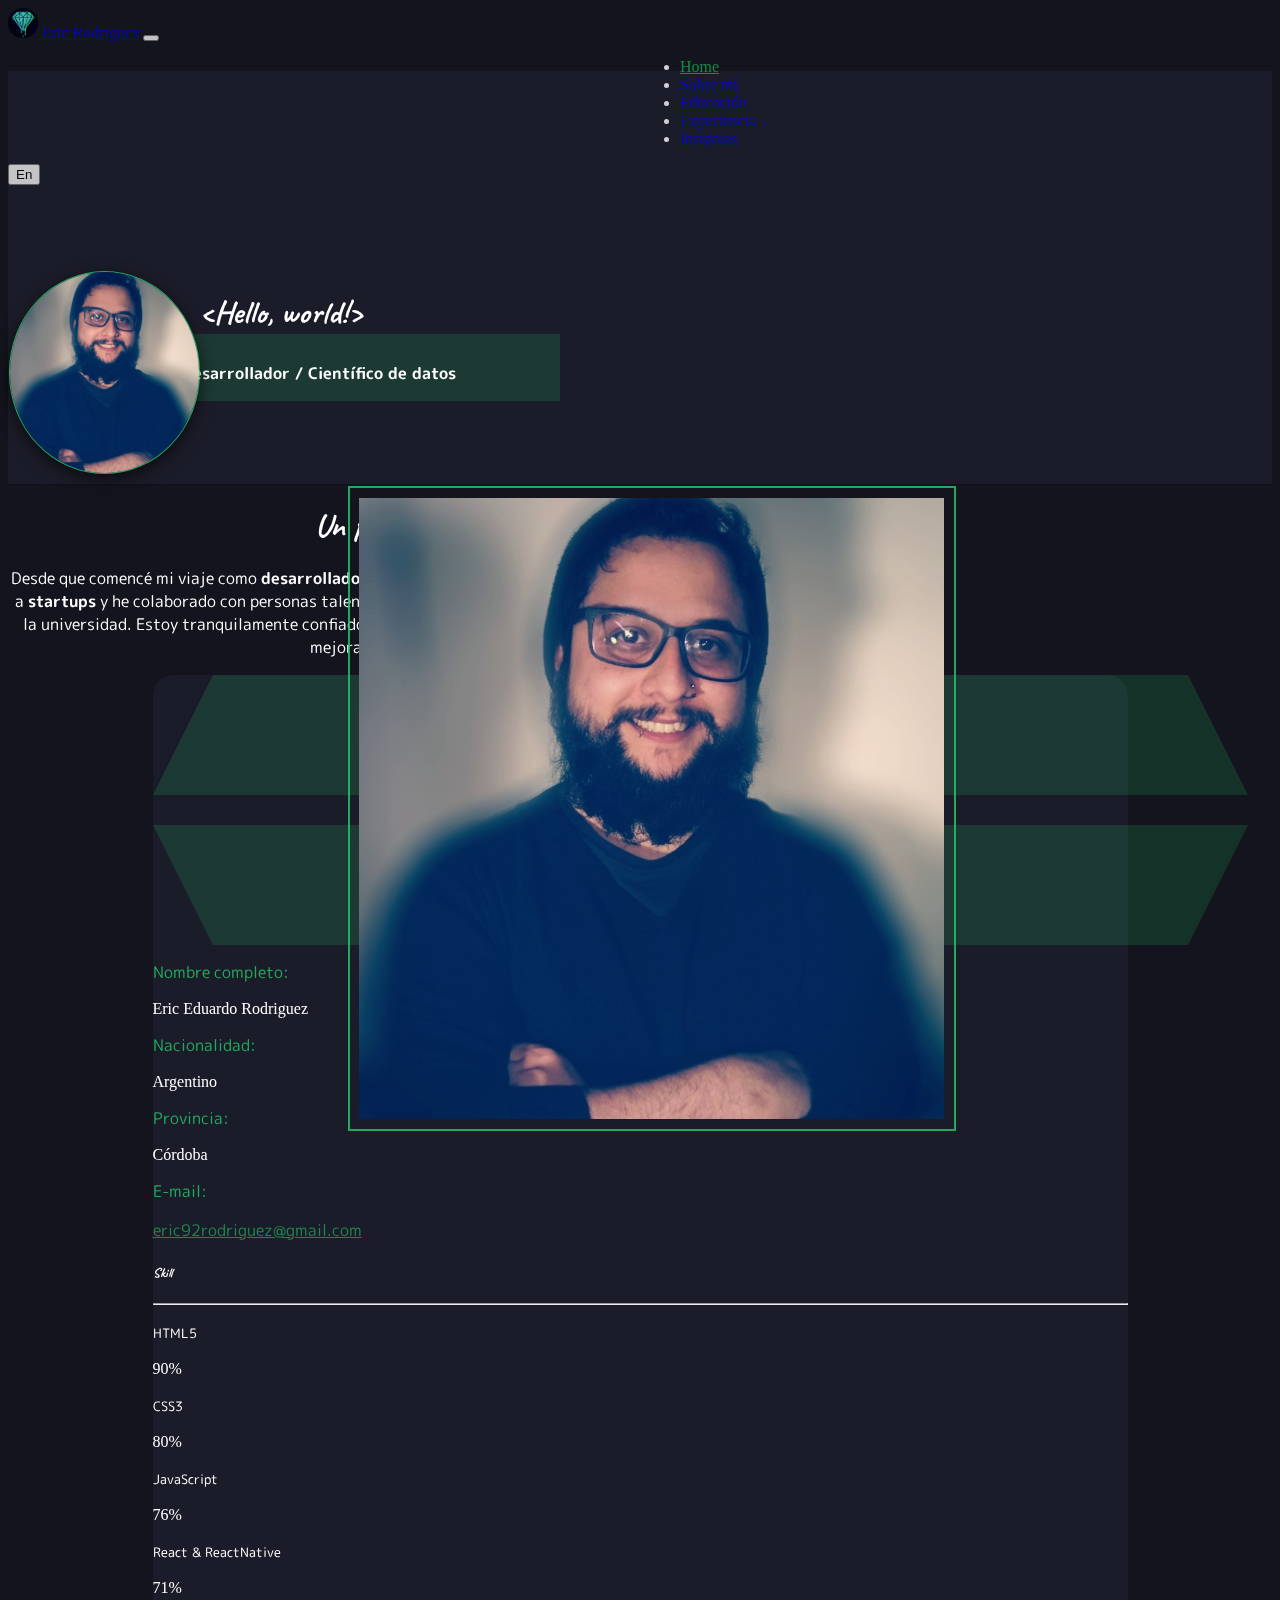
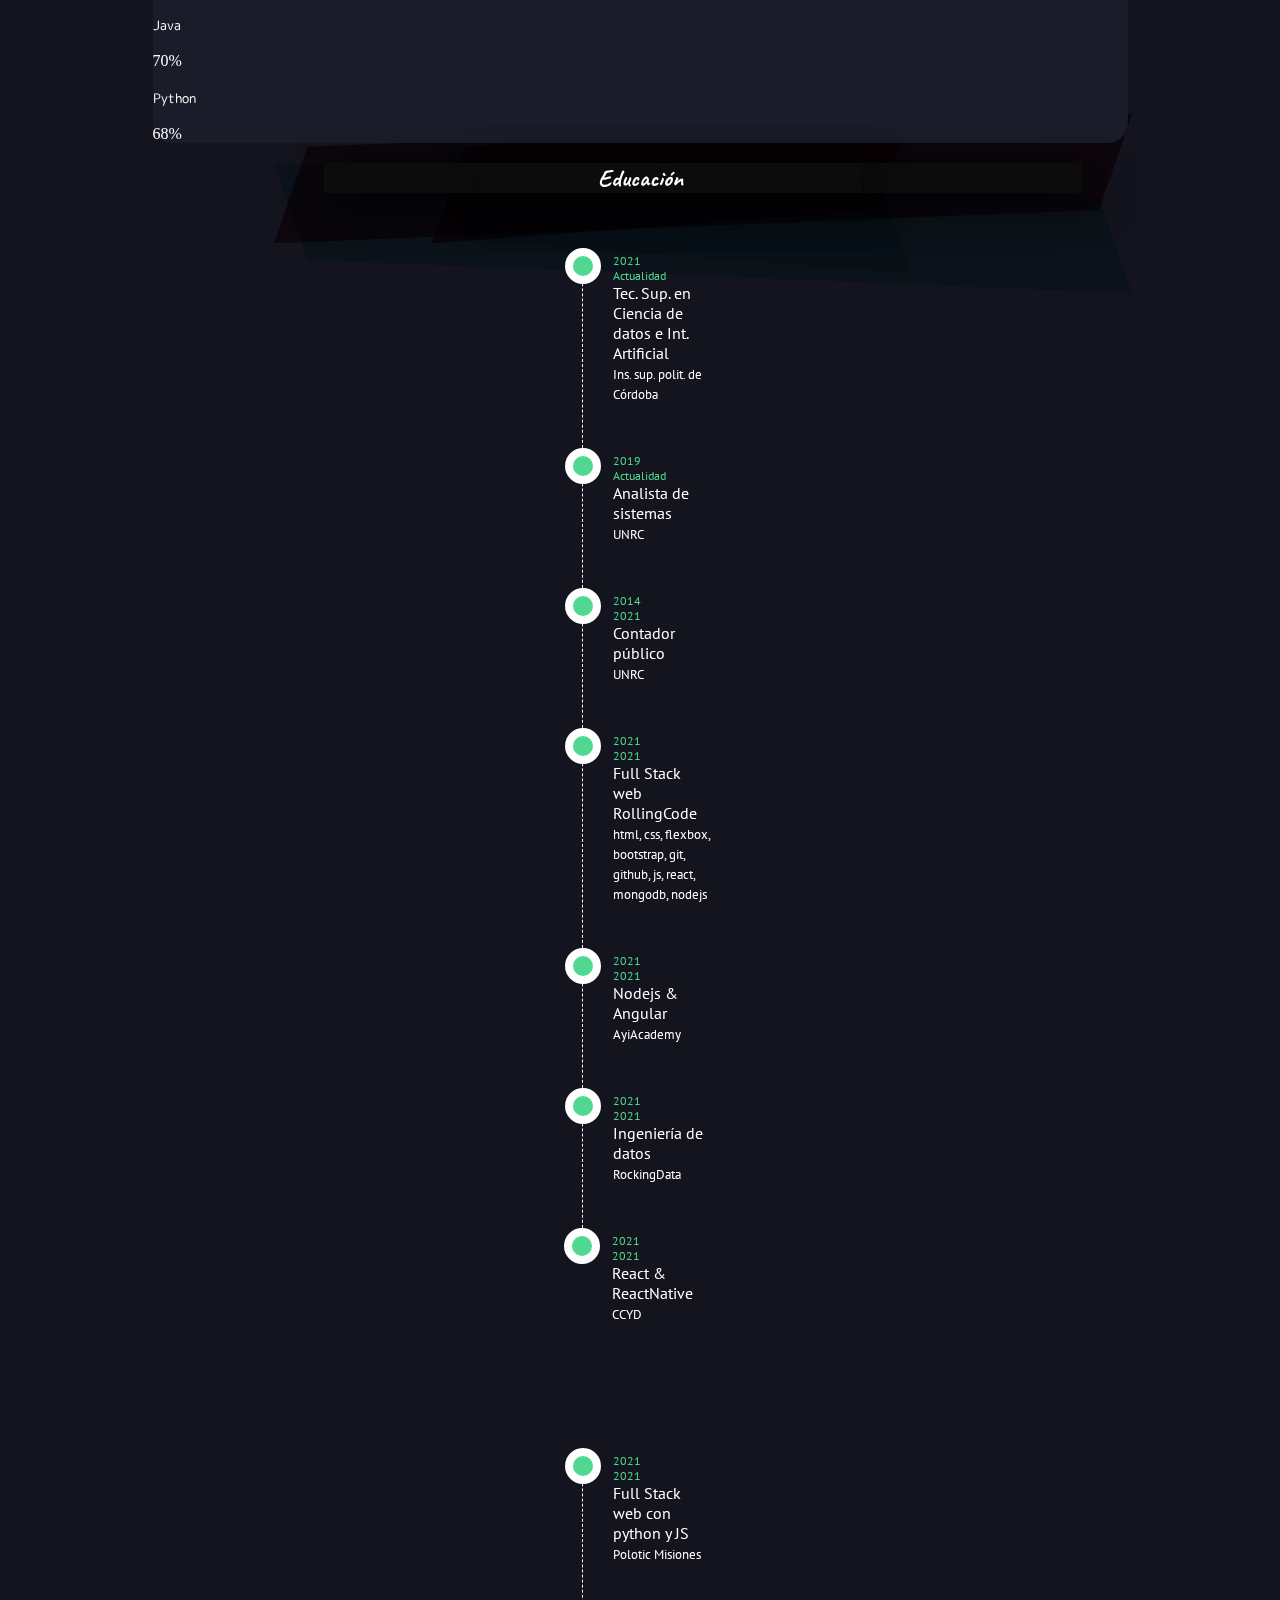
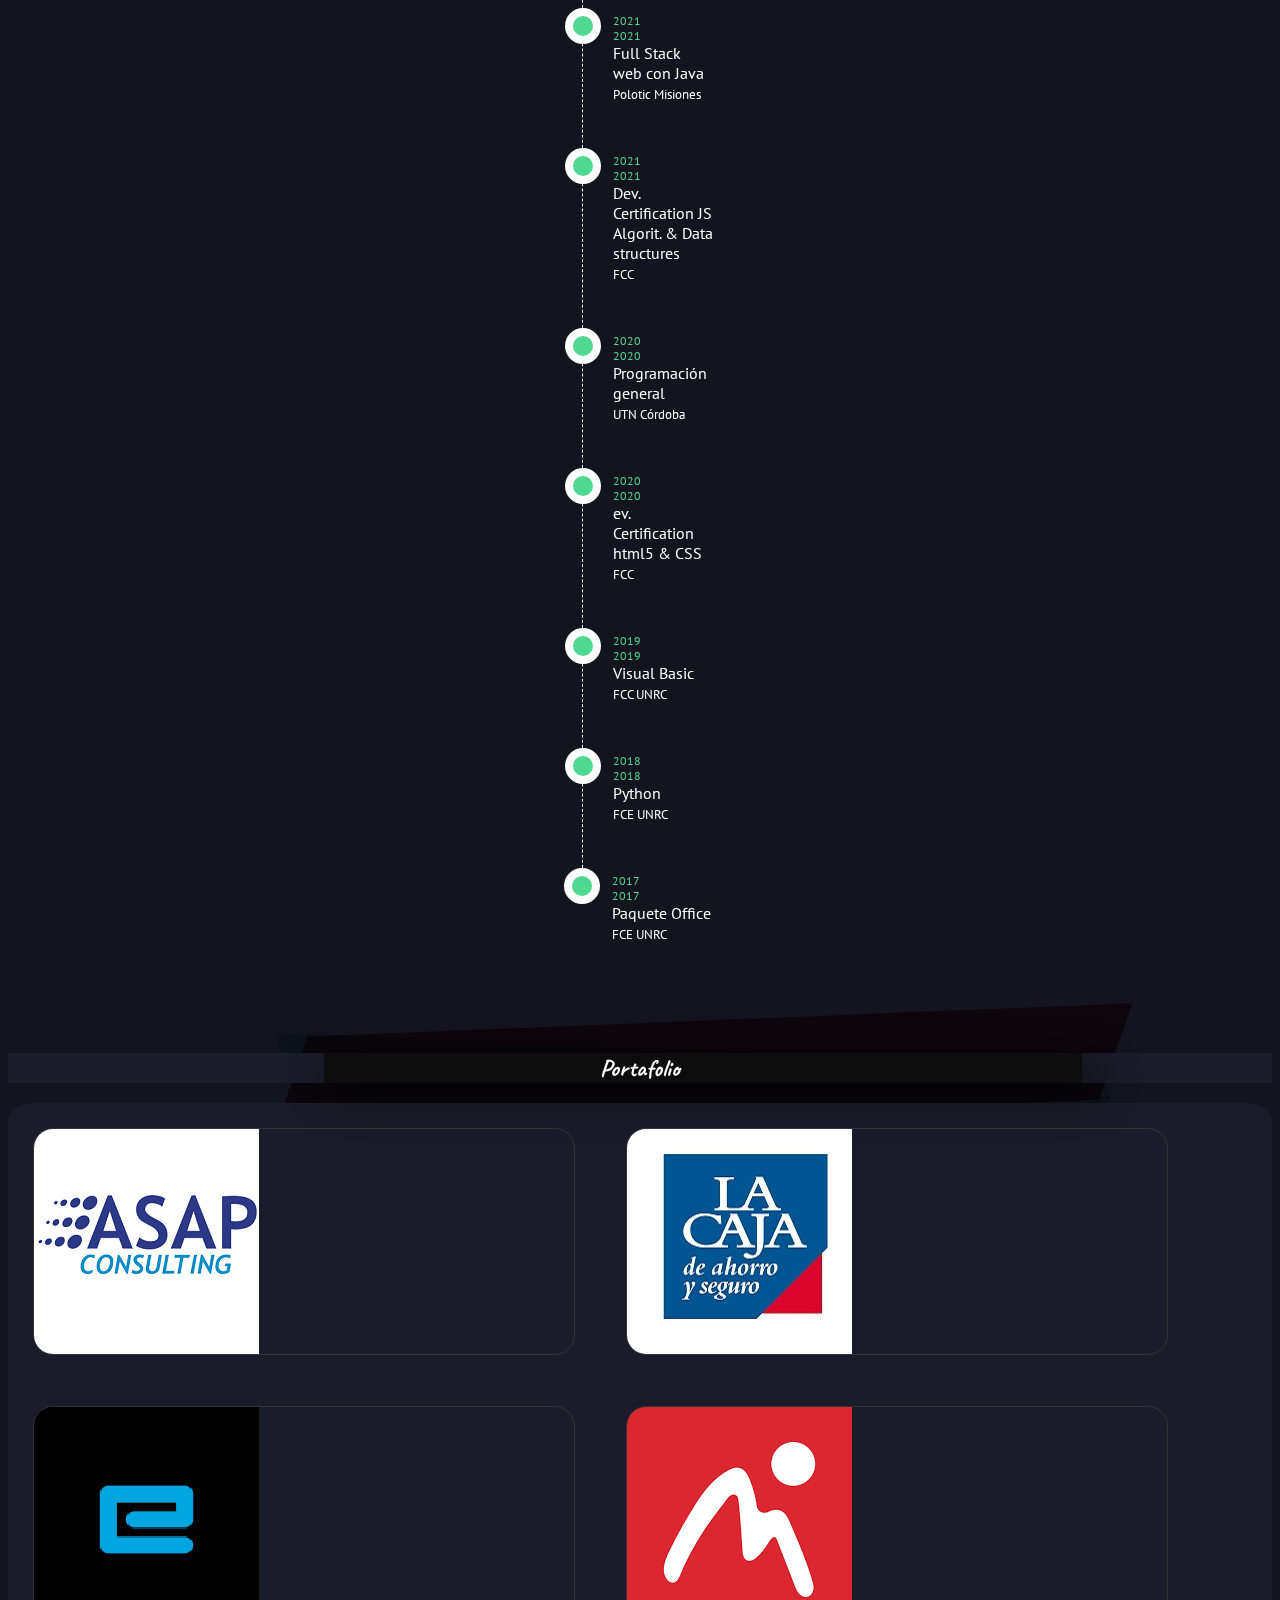
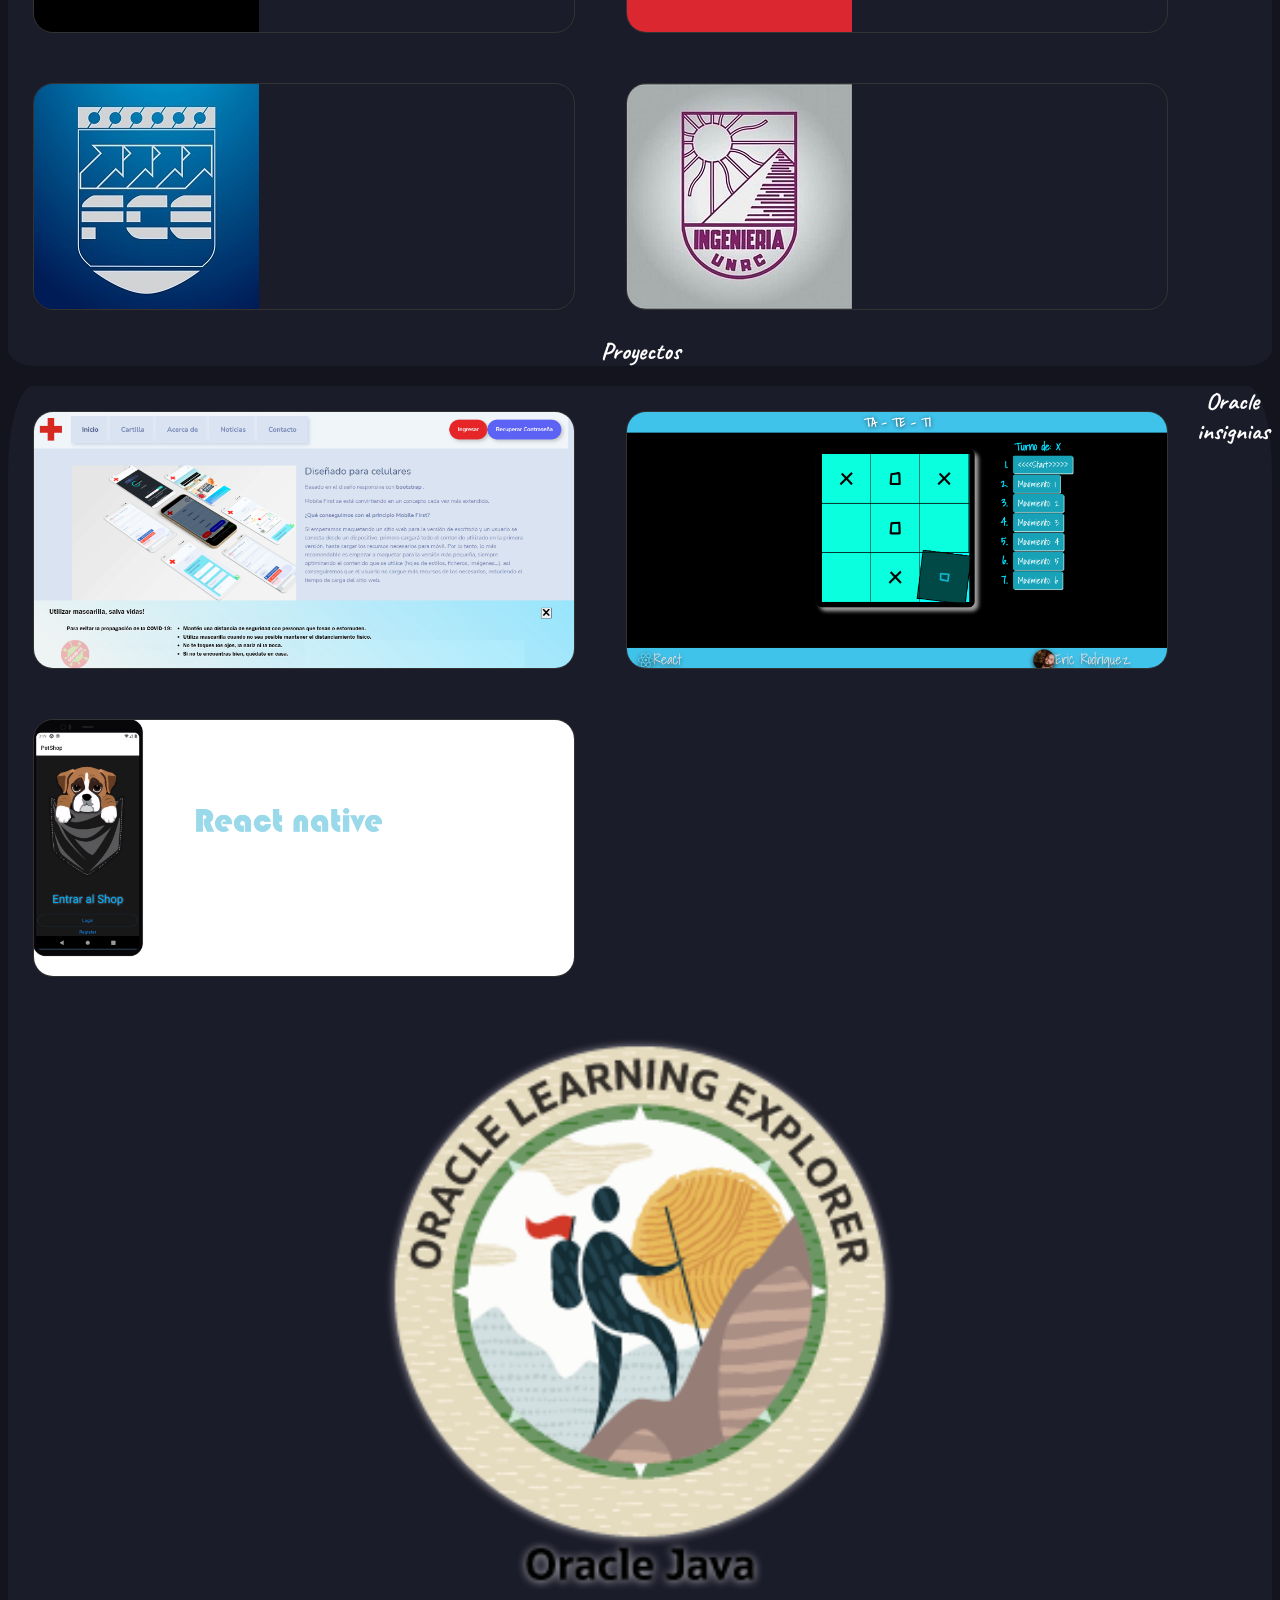
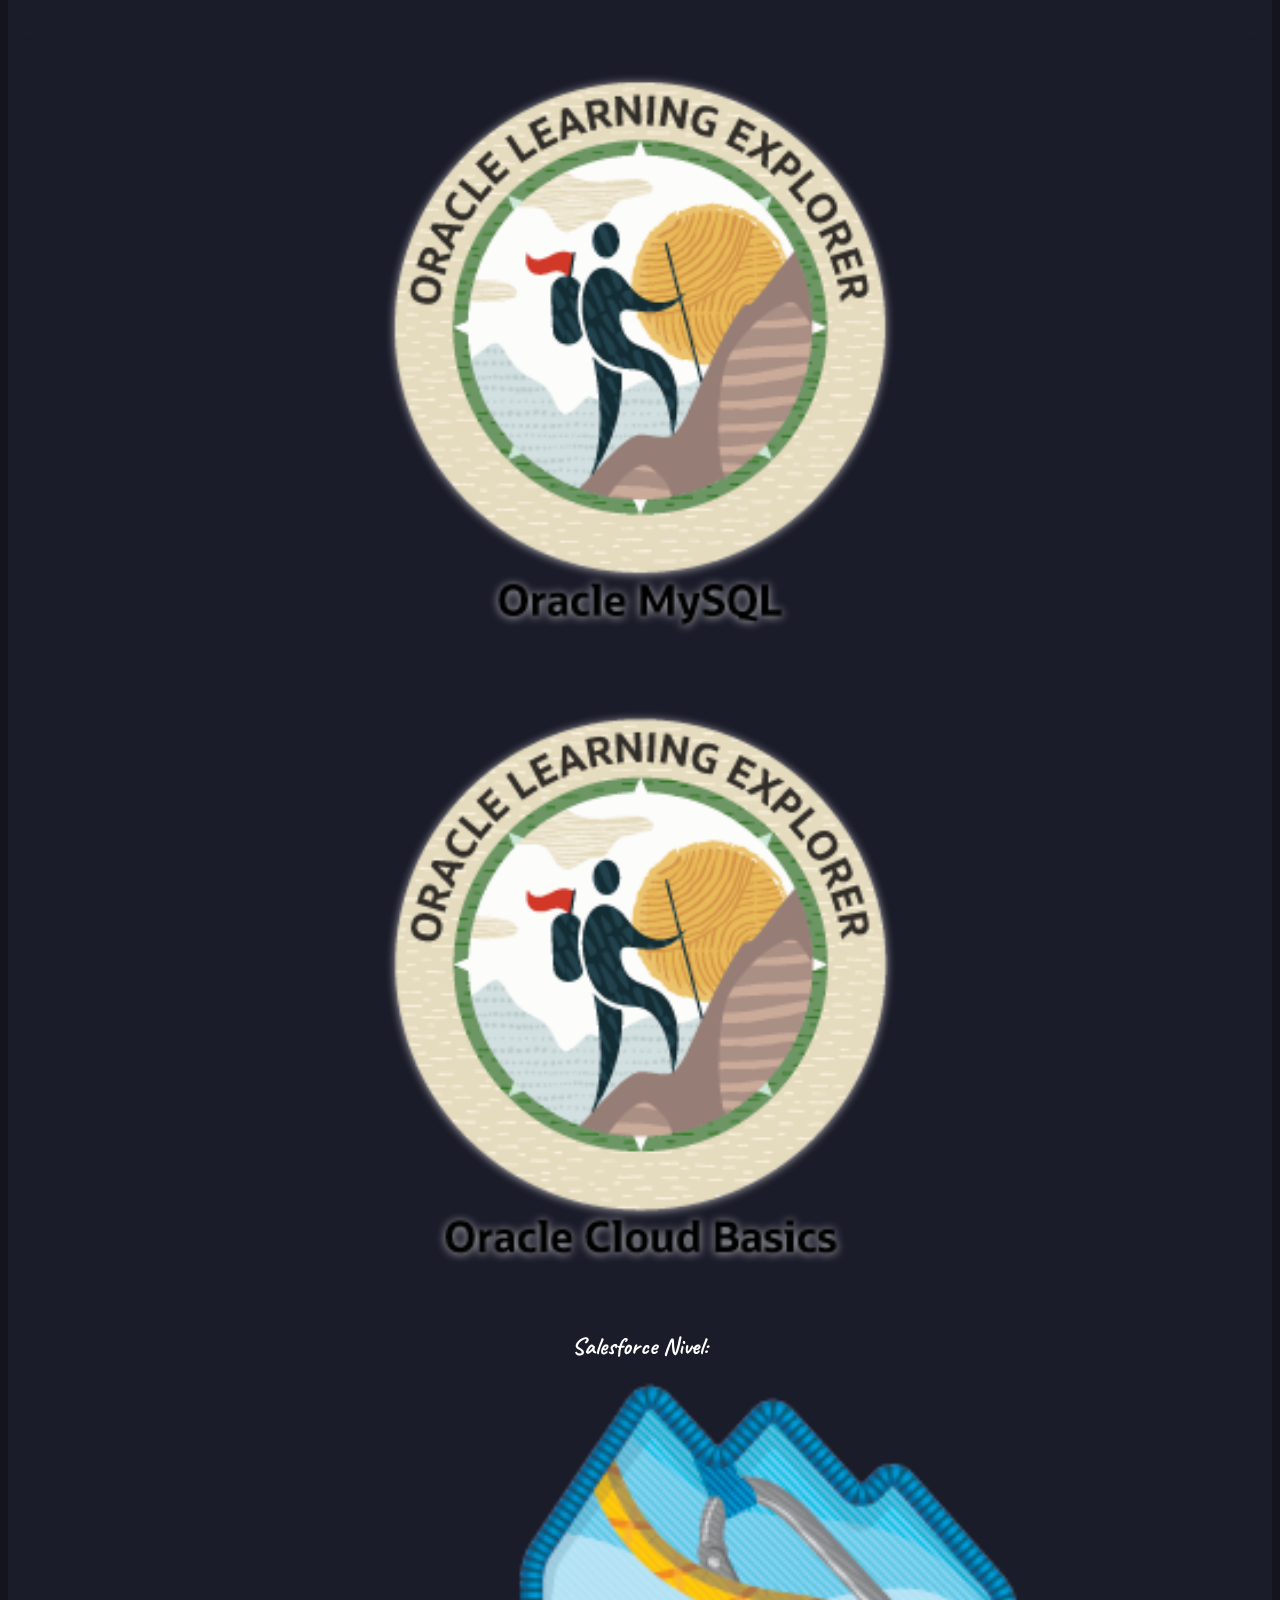
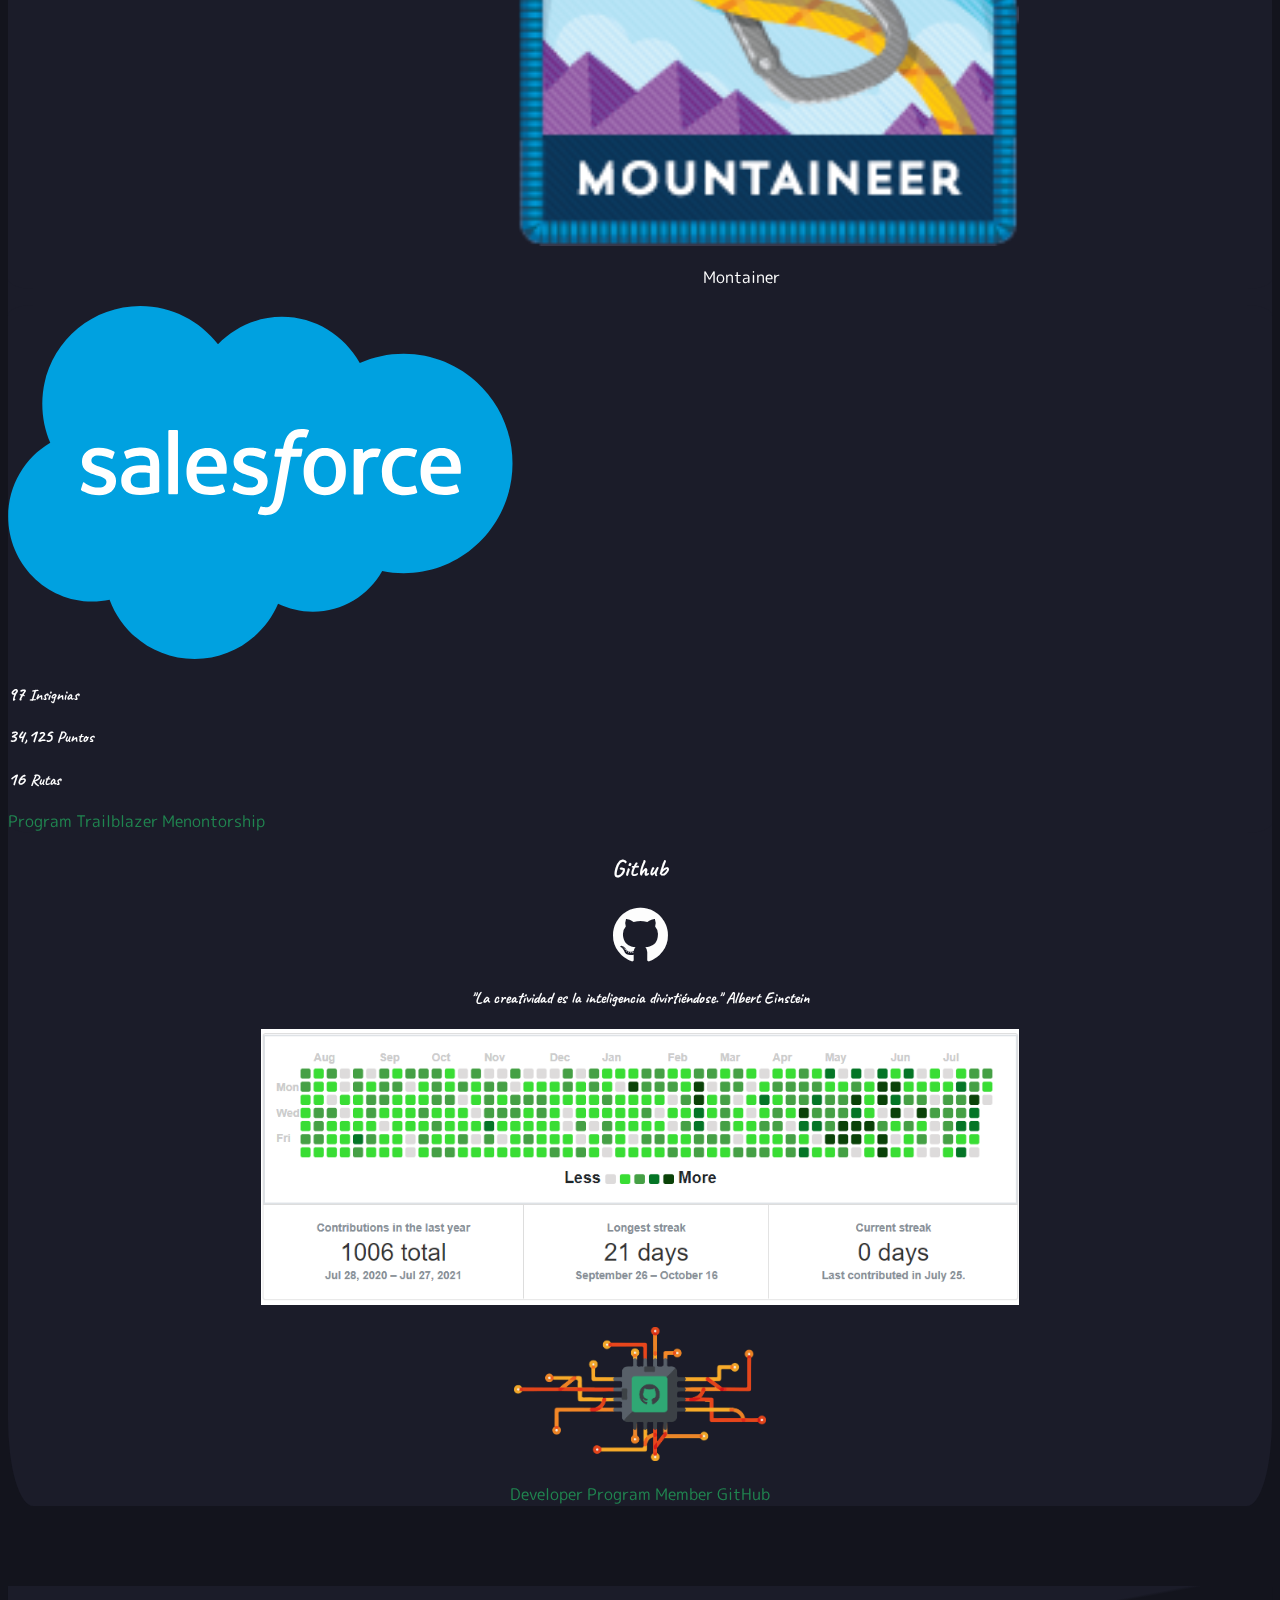
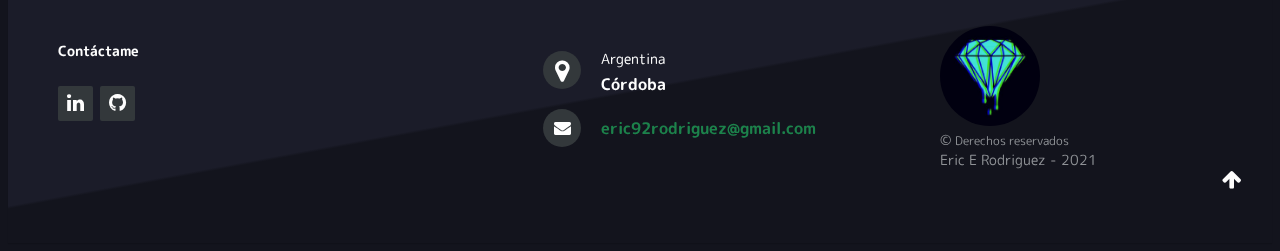
<file: index.html>
<!doctype html>
<html lang="en">

<head>
    <!-- Required meta tags -->
    <meta charset="utf-8">
    <meta name="viewport" content="width=device-width, initial-scale=1">

    <link rel="stylesheet" href="style.css">

    <!-- favicon -->
    <link rel="icon" type="image/png" href="/assets/image/diamondico.png">

    <!-- Bootstrap CSS -->
    <link href="https://cdn.jsdelivr.net/npm/bootstrap@5.0.2/dist/css/bootstrap.min.css" rel="stylesheet" integrity="sha384-EVSTQN3/azprG1Anm3QDgpJLIm9Nao0Yz1ztcQTwFspd3yD65VohhpuuCOmLASjC" crossorigin="anonymous">


    <link href="//netdna.bootstrapcdn.com/font-awesome/4.1.0/css/font-awesome.min.css" rel="stylesheet">


    <title>Hello, world!</title>
</head>

<body>


    <nav class="navbar  navbar-expand-lg navbar-dark bg-dark fixed-top ">
        <div class="container-fluid  animated fadeIn">
            <a class="navbar-brand" href="#">
                <img src="/assets/image/diamondico.png" alt="" width="30" height="30"> Eric Rodriguez</a>
            <button class="navbar-toggler " type="button" data-bs-toggle="collapse" data-bs-target="#navbarSupportedContent" aria-controls="navbarSupportedContent" aria-expanded="false" aria-label="Toggle navigation">
            <span class="navbar-toggler-icon"></span>
          </button>
            <div class="collapse navbar-collapse navsinmargin" id="navbarSupportedContent" style="margin-left: 50%;">
                <ul class="navbar-nav me-auto mb-2 mb-lg-0">
                    <li class="nav-item">
                        <a class="nav-link active" aria-current="page" href="#" style="color: #0EAC53;">Home</a>
                    </li>
                    <li class="nav-item">
                        <a class="nav-link" href="#about">Sobre mí</a>
                    </li>
                    <li class="nav-item">
                        <a class="nav-link" href="#edu">Educación</a>
                    </li>
                    <li class="nav-item">
                        <a class="nav-link" href="#exp">Experiencia</a>
                    </li>
                    <li class="nav-item">
                        <a class="nav-link" href="#badg" tabindex="1" aria="true">Insignias</a>
                    </li>
                </ul>
            </div>
            <div class="collapse navbar-collapse " id="navbarSupportedContent">
                <button class="btn btn-outline-success my-2 my-sm-0" type="submit">En</button>

            </div>

        </div>
    </nav>




    <div class="card-distributed animated fadeIn">

        <div class="container" id="firstDiv">

            <div class="container" style=" display: flex;padding-top: 10%; align-items: stretch;"><img src="/assets/image/fotos/fc56da23-2086-4c98-8334-37c5fd02825ajgv.jpg" class="img-fluid rounded-start p-1 m-lg-2 avatar" alt="Foto de perfil de Eric" id="ericCirce">
                <h1 style="text-align: start; align-items: center;">
                    <h1 class="hello">&lt;Hello, world!&gt;</h1>
                    <div id="paralelograma">
                        <p style="font-family: sans-serif">Desarrollador / Científico de datos</p>
                    </div>

                </h1>

            </div>


        </div>
    </div>

    <div class="container animated fadeIn" style="text-align: center;max-width: 800px;" id="about">
        <h1 class="about" style="text-align: center">Un poco sobre mí</h1>
        <p class="about" style="text-align: center">‎Desde que comencé mi viaje como <b>desarrollador</b> , he hecho trabajo remoto para <b>consultoras</b> , he asesorado a <b>startups</b> y he colaborado con personas talentosas para crear productos digitales para uso <b>educativo</b> en la universidad.
            Estoy tranquilamente confiado, naturalmente curioso, y perpetuamente trabajando en la mejora de mis habilidades.‎</p>
    </div>

    <div class="container animated fadeIn">
        <div style="display: flex;
        align-items: center;
        justify-content: center;">
            <div class="card mb-4 m-4 p-4" style="max-width: 1000px;display: flex;
            align-items: center;
            justify-content: end;" id="cardStyle">
                <div class="row g-0">
                    <div class="col-md-4">
                        <div class="trapecio"></div>
                        <div class="shape">

                            <img src="/assets/image/fotos/fc56da23-2086-4c98-8334-37c5fd02825ajgv.jpg" class="img-fluid rounded-start tilt" alt="Foto de perfil de Eric" id="ericCirc"></div>
                        <div class="trapecio-top"></div>
                        <p>
                            <p id="fontGreen">Nombre completo:</p> Eric Eduardo Rodriguez</p>
                        <p>
                            <p id="fontGreen">Nacionalidad:</p> Argentino</p>
                        <p>
                            <p id="fontGreen">Provincia:</p> Córdoba</p>
                        <p>
                            <p id="fontGreen">E-mail:</p>
                            <p><a href="mailto:eric92rodriguez@gmail.com" id="link">eric92rodriguez@gmail.com</a></p>
                        </p>


                    </div>
                    <div class="col-md-8">
                        <div class="card-body">
                            <h5 class="card-title">Skill</h5>
                            <hr>
                            <p class="card-text"><small class="text-muted">HTML5</small></p>
                            <div class="progress-bar w-90 bg-success progress-bar" style="width: 90%;">90%</div>
                            <p class=" card-text"><small class="text-muted">CSS3</small></p>
                            <div class="progress-bar w-80 bg-success progress-bar" style="width: 80%;">80%</div>
                            <p class="card-text"><small class="text-muted">JavaScript</small></p>
                            <div class="progress-bar w-76 bg-success progress-bar" style="width: 76%;">76%</div>
                            <p class="card-text"><small class="text-muted">React & ReactNative</small></p>
                            <div class="progress-bar w-71 bg-success progress-bar" style="width: 71%;">71%</div>
                            <p class="card-text"><small class="text-muted">Java</small></p>
                            <div class="progress-bar w-70 bg-success progress-bar" style="width: 70%;">70%</div>
                            <p class="card-text"><small class="text-muted">Python</small></p>
                            <div class="progress-bar w-68 bg-success progress-bar" style="width: 68%;">68%</div>

                        </div>
                    </div>
                </div>
            </div>

        </div>

    </div>




    <!-- ==================
    ----------Education----------
    ==================== -->


    <div class="container ">

        <div class="box ">
            <div class="container-3 ">
                <h2 style="text-align: center" id="edu" class="box p-4 ">Educación</h2>
            </div>
        </div>


        <div class="container animated fadeIn">
            <div style="display: flex; align-items: center; justify-content: center;">
                <div class="row g-0">
                    <div class="col-md-4">
                        <div class="col-md-2">
                            <div class="card-body">
                                <div class="rb-container">
                                    <ul class="rb">
                                        <li class="rb-item" ng-repeat="itembx">
                                            <div class="timestamp">
                                                2021<br> Actualidad
                                            </div>
                                            <div class="item-title">Tec. Sup. en Ciencia de datos e Int. Artificial<br><small> Ins. sup. polit. de Córdoba</small></div>

                                        </li>
                                        <li class="rb-item" ng-repeat="itembx">
                                            <div class="timestamp">
                                                2019<br> Actualidad
                                            </div>
                                            <div class="item-title">Analista de sistemas <br><small> UNRC</small></div>

                                        </li>

                                        <li class="rb-item" ng-repeat="itembx">
                                            <div class="timestamp">
                                                2014<br> 2021
                                            </div>
                                            <div class="item-title">Contador público <br><small> UNRC</small></div>

                                        </li>
                                        <li class="rb-item" ng-repeat="itembx">
                                            <div class="timestamp">
                                                2021<br> 2021
                                            </div>
                                            <div class="item-title">Full Stack web RollingCode <br><small>html, css, flexbox, bootstrap, git, github, js, react, mongodb, nodejs</small></div>

                                        </li>
                                        <li class="rb-item" ng-repeat="itembx">
                                            <div class="timestamp">
                                                2021<br> 2021
                                            </div>
                                            <div class="item-title">Nodejs & Angular <br><small>AyiAcademy</small></div>

                                        </li>
                                        <li class="rb-item" ng-repeat="itembx">
                                            <div class="timestamp">
                                                2021<br> 2021
                                            </div>
                                            <div class="item-title">Ingeniería de datos <br><small>RockingData</small></div>

                                        </li>

                                        <li class="rb-item" ng-repeat="itembx">
                                            <div class="timestamp">
                                                2021<br> 2021
                                            </div>
                                            <div class="item-title">React & ReactNative <br><small>CCYD</small></div>

                                        </li>


                                    </ul>

                                </div>

                            </div>
                        </div>


                    </div>
                    <div class="col-md-8">
                        <div class="card-body">
                            <div class="rb-container">
                                <ul class="rb">

                                    <li class="rb-item" ng-repeat="itembx">
                                        <div class="timestamp">
                                            2021<br> 2021
                                        </div>
                                        <div class="item-title">Full Stack web con python y JS <br><small>Polotic Misiones</small></div>

                                    </li>
                                    <li class="rb-item" ng-repeat="itembx">
                                        <div class="timestamp">
                                            2021<br> 2021
                                        </div>
                                        <div class="item-title">Full Stack web con Java <br><small>Polotic Misiones</small></div>

                                    </li>
                                    <li class="rb-item" ng-repeat="itembx">
                                        <div class="timestamp">
                                            2021<br> 2021
                                        </div>
                                        <div class="item-title">Dev. Certification JS Algorit. & Data structures <br><small>FCC</small></div>

                                    </li>
                                    <li class="rb-item" ng-repeat="itembx">
                                        <div class="timestamp">
                                            2020<br> 2020
                                        </div>
                                        <div class="item-title">Programación general <br><small>UTN Córdoba</small></div>

                                    </li>
                                    <li class="rb-item" ng-repeat="itembx">
                                        <div class="timestamp">
                                            2020<br> 2020
                                        </div>
                                        <div class="item-title">ev. Certification html5 & CSS <br><small>FCC</small></div>

                                    </li>
                                    <li class="rb-item" ng-repeat="itembx">
                                        <div class="timestamp">
                                            2019<br> 2019
                                        </div>
                                        <div class="item-title">Visual Basic<br><small>FCC UNRC</small></div>

                                    </li>
                                    <li class="rb-item" ng-repeat="itembx">
                                        <div class="timestamp">
                                            2018<br> 2018
                                        </div>
                                        <div class="item-title">Python <br><small>FCE UNRC</small></div>

                                    </li>
                                    <li class="rb-item" ng-repeat="itembx">
                                        <div class="timestamp">
                                            2017<br> 2017
                                        </div>
                                        <div class="item-title">Paquete Office<br><small>FCE UNRC</small></div>

                                    </li>



                                </ul>

                            </div>

                        </div>
                    </div>
                </div>
            </div>

        </div>

    </div>


    <!-- ==================
    ----------Portfolio----------
    ==================== -->
    <div class="container p-4 animated fadeIn" id="cardStyle">
        <div class="container-fluid" id="exp">
            <h2 style="text-align: center" class="box p-4">Portafolio</h2>
            <div class="card-group m-4">
                <div class="card" style="border:none" id="cardStyle">
                    <div class="item p-lg-4" style="width: 96%; display: flex; text-align: center; align-items: center;">
                        <img src="/assets/image/asapconsulting.png">
                        <div class="item-overlay bottom" style="display: flex; text-align: center; align-items: center;">Desarrollador FullStack en la SoftwareFactory de ASAP consulting</div>
                    </div>
                </div>
                <div class="card" style="border:none" id="cardStyle">
                    <div class="item p-lg-4" style="width: 96%; display: flex; text-align: center; align-items: center;">
                        <img src="/assets/image/lacaja.png">
                        <div class="item-overlay bottom" style="display: flex; text-align: center; align-items: center;">Proyecto de ChatBot y dashboard en la caja seguro mediante ASAP Consulting</div>
                    </div>
                </div>
                <div class="card" style="border:none" id="cardStyle">
                    <div class="item p-lg-4" style="width: 96%; display: flex; text-align: center; align-items: center;">
                        <img src="/assets/image/encode.png">
                        <div class="item-overlay bottom" style="display: flex; text-align: center; align-items: center;">Programa de inserción laboral del gobierno de Córdoba en nuevas tecnologías, proyectos en java, c# y .net</div>
                    </div>
                </div>
            </div>
            <div class="card-group m-4">
                <div class="card" style="border:none" id="cardStyle">
                    <div class="item p-lg-4" style="width: 96%; display: flex; text-align: center; align-items: center;">
                        <img src="/assets/image/massviajeros.png">
                        <div class="item-overlay bottom" style="display: flex; text-align: center; align-items: center;">Científico de datos, mantenimiento de sistema de datos, desarrollo de huella de carbono y desarrollo de control de geolocalización</div>
                    </div>
                </div>
                <div class="card" style="border:none" id="cardStyle">
                    <div class="item p-lg-4" style="width: 96%; display: flex; text-align: center; align-items: center;">
                        <img src="/assets/image/fceunrc.jpg">
                        <div class="item-overlay bottom" style="display: flex; text-align: center; align-items: center;">Ayudante en el equipo dirigido por el Ing. en Software Carlos Dagorret, mantenimiento de sistemas informáticos de la Facultad de Cs. Económicas-UNRC</div>
                    </div>
                </div>
                <div class="card" style="border:none" id="cardStyle">
                    <div class="item p-lg-4" style="width: 96%; display: flex; text-align: center; align-items: center;">
                        <img src="/assets/image/fiunrc.jpg">
                        <div class="item-overlay bottom" style="display: flex; text-align: center; align-items: center;">Implementación de un sistema de recolección de datos para medir la factibilidad de pequeñas y medianas empresas en el mercado. BECARIO EN DESARROLLO Y PLANIFICACIÓN DE PYMES</div>
                    </div>
                </div>
            </div>
        </div>
    </div>

    <!-- ==================
    ----------Proyectos----------
    ==================== -->
    <div class="container p-6 " id="cardStyle">
        <div class="container-fluid" id="exp">
            <h2 style="text-align: center">Proyectos</h2>
            <div class="card-group m-4">
                <div class="card" style="border:none" id="cardStyle">
                    <div class="item p-lg-4" style="width: 96%; display: flex; text-align: center; align-items: center;">
                        <img src="/assets/image/rollingwebboot.png">
                        <div class="item-overlay bottom p-2">
                            <p>Proyecto web Bootstrap - css - html5</p>
                            <a href="https://centro-medico-rollingcode.netlify.app/secciones/aboutus" target="_blank"> <button type="button" class="btn btn-outline-warning" id="butgitpro">Abrir proyecto</button></a>
                            <a href="https://github.com/EricERodriguez/06-BOOTSTRAP-LAYAOUT-MODAL" target="_blank"> <button type="button" class="btn btn-outline-danger" id="butgitpro">Abrir Git</button></a>
                        </div>
                    </div>
                </div>
                <div class="card" style="border:none" id="cardStyle">
                    <div class="item p-lg-4" style="width: 96%; display: flex; text-align: center; align-items: center;">
                        <img src="/assets/image/reacttateti.png">
                        <div class="item-overlay bottom p-2">
                            <p>Proyecto React: Ta - te - ti</p>
                            <p style="text-align: center;">
                                <a href="https://react-tateti.netlify.app/" target="_blank"> <button type="button" class="btn btn-outline-warning" id="butgitpro">Abrir proyecto</button></a>
                                <a href="https://github.com/EricERodriguez/TATETI-V2" target="_blank"> <button type="button" class="btn btn-outline-danger" id="butgitpro">Abrir Git</button></a>
                            </p>

                        </div>
                    </div>
                </div>
                <div class="card" style="border:none" id="cardStyle">
                    <div class="item p-lg-4" style="width: 96%; display: flex; text-align: center; align-items: center;">
                        <img src="/assets/image/reactnative.png">
                        <div class="item-overlay bottom p-2">
                            <p>Proyecto ReactNative: Un pet shop</p>
                            <a href="https://appetize.io/embed/xc1w6f1krd589zhp22a0mgftyw?autoplay=false&debug=true&device=pixel4&deviceColor=black&embed=true&launchUrl=exp:%2F%2Fexp.host%2F@eric92rodriguez%2F097637%2Bu!P6p5oq79&orientation=portrait&scale=81&screenOnly=false&xDocMsg=true&xdocMsg=true&params=%7B%22EXKernelLaunchUrlDefaultsKey%22:%22exp:%2F%2Fexp.host%2F@eric92rodriguez%2F097637%2Bu!P6p5oq79%22,%22EXKernelDisableNuxDefaultsKey%22:true%7D&osVersion=10.0"
                                target="_blank"> <button type="button" class="btn btn-outline-warning" id="butgitpro">Abrir proyecto</button></a>
                            <a href="https://github.com/EricERodriguez/myshop" target="_blank"> <button type="button" class="btn btn-outline-danger" id="butgitpro">Abrir Git</button></a>
                        </div>
                    </div>
                </div>
            </div>
        </div>
    </div>


    <!-- ==================
    ----------badged----------
    ==================== -->



    <div class="container p-2 animated fadeIn" id="cardStyle">
        <div class="container-fluid " id="badg">
            <h2 style="text-align: center">Oracle insignias</h2>
            <div class="card-group m-4">
                <div class="card " style="border:none" id="cardStyle">
                    <a class="badged " href="https://learn.oracle.com/ols/learning-path/java-explorer/40805/79726" target="_blank"><img src="/assets/image/oracle/java.png" style="width: 100%;" id="oracle"></a>
                </div>
                <div class="card" style="border:none" id="cardStyle">
                    <a class="badged" href="https://learn.oracle.com/ols/learning-path/mysql-explorer/51871/79674" target="_blank" rel="noopener noreferrer"><img src="/assets/image/oracle/MySql .png" style="width: 100%;" id="oracle"></a>
                </div>
                <div class="card" style="border:none" id="cardStyle">
                    <a class="badged" href="https://learn.oracle.com/ols/learning-path/oracle-cloud-overview/45640/89873" target="_blank" rel="noopener noreferrer"><img src="/assets/image/oracle/Oracle Cloud.png" style="width: 100%;" id="oracle"></a>
                </div>
            </div>
            <h2 style="text-align: center">Salesforce Nivel:</h2>
            <div class="card-group m-4">
                <div class="card " style="border:none" id="cardStyle">
                    <a href="https://trailblazer.me/id?lang=es_MX" target="_blank" rel="noopener noreferrer"><img class="badged" src="/assets/image/oracle/mountainer salsforce.png" style="width: 40%; margin-left: 40%;" id="salesforce"></a>
                    <p style="width: 40%; margin-left: 55%;" id="salesforce">Montainer</p>

                </div>
                <div class="card" style="border:none" id="salesforcet">
                    <a href="https://www.salesforce.com/es//" target="_blank" rel="noopener noreferrer"><img class="badged" src="./assets/image/oracle/salesforce.svg" style="width: 40%;"></a>
                    <h3>97 <small>Insignias</small> </h3>
                    <h3>34,125 <small>Puntos</small> </h3>
                    <h3>16 <small>Rutas</small> </h3>
                    <a href="https://trailhead.salesforce.com/trailblazerconnect/mentorship" target="_blank" rel="noopener noreferrer" style="text-decoration:none">
                        <p id="link">Program Trailblazer Menontorship</p>
                    </a>
                </div>
            </div>
            <h2 style="text-align: center">Github</h2>
            <h2 style="text-align: center"><a href="https://github.com/EricERodriguez" target="_blank"><i class="fa fa-github" id="icono" style="font-size: 4rem;"></i></a></h2>
            <h4 style="text-align: center">"La creatividad es la inteligencia divirtiéndose." Albert Einstein</h4>
            <p class="githubdash" style="text-align: center"><img src="./assets/image/oracle/dashboardgithub.png" width="60%" alt="">
            </p>
            <p style="text-align: center"><img src="./assets/image/oracle/github dev program member.png" width="20%" alt="">
            </p>
            <p style="text-align: center">
                <a href="https://developer.github.com/program/" target="_blank" rel="noopener noreferrer" id="link" style="text-decoration:none"> Developer Program Member GitHub</a></p>
        </div>

    </div>
    </div>

    <!-- ==================
    ----------footer----------
    ==================== -->
    <footer class="footer-distributed animated fadeIn">


        <div class="footer-left">
            <p class="footer-company-about">
                <span>Contáctame</span>
            </p>
            <div class="footer-icons">

                <a href="https://www.linkedin.com/in/eric-rodriguez-694664a0/" target="_blank"><i class="fa fa-linkedin" id="icono"></i></a>
                <a href="https://github.com/EricERodriguez" target="_blank"><i class="fa fa-github" id="icono"></i></a>

            </div>



        </div>

        <div class="footer-center">

            <div>
                <i class="fa fa-map-marker"></i>
                <p><span>Argentina</span> Córdoba</p>
            </div>



            <div>
                <i class="fa fa-envelope"></i>
                <p><a href="mailto:eric92rodriguez@gmail.com" id="link">eric92rodriguez@gmail.com</a></p>
            </div>

        </div>

        <div class="footer-right">



            <div class="footer-icons ">

                <img class="progress-bar" SRC="./assets/image/diamond.jpg" ALT="" WIDTH=100 HEIGHT=100 style="border-radius: 50% !important;margin-top: -17%;">

                <p class="footer-company-name">
                    &copy; <small>Derechos reservados</small>

                </p>

                <p class="footer-company-name">Eric E Rodriguez - 2021</p>

            </div>

        </div>
        <div style="padding-left: 100%;">
            <a href="#"><i class="fa fa-arrow-up fa-lg" id="icono" ></i></a>
        </div>


    </footer>



    <!-- Optional JavaScript; choose one of the two! -->

    <!-- Option 1: Bootstrap Bundle with Popper -->
    <script src="https://cdn.jsdelivr.net/npm/bootstrap@5.0.2/dist/js/bootstrap.bundle.min.js" integrity="sha384-MrcW6ZMFYlzcLA8Nl+NtUVF0sA7MsXsP1UyJoMp4YLEuNSfAP+JcXn/tWtIaxVXM" crossorigin="anonymous"></script>

    <!-- <script src="https://cdn.jsdelivr.net/npm/@popperjs/core@2.9.2/dist/umd/popper.min.js" integrity="sha384-IQsoLXl5PILFhosVNubq5LC7Qb9DXgDA9i+tQ8Zj3iwWAwPtgFTxbJ8NT4GN1R8p" crossorigin="anonymous"></script>
    <script src="https://cdn.jsdelivr.net/npm/bootstrap@5.0.2/dist/js/bootstrap.min.js" integrity="sha384-cVKIPhGWiC2Al4u+LWgxfKTRIcfu0JTxR+EQDz/bgldoEyl4H0zUF0QKbrJ0EcQF" crossorigin="anonymous"></script>

    <script src="https://cdn.jsdelivr.net/npm/bootstrap@5.0.2/dist/js/bootstrap.bundle.min.js" integrity="sha384-MrcW6ZMFYlzcLA8Nl+NtUVF0sA7MsXsP1UyJoMp4YLEuNSfAP+JcXn/tWtIaxVXM" crossorigin="anonymous"></script> -->

    <!-- Option 2: Separate Popper and Bootstrap JS -->
    <!--
    <script src="https://cdn.jsdelivr.net/npm/@popperjs/core@2.9.2/dist/umd/popper.min.js" integrity="sha384-IQsoLXl5PILFhosVNubq5LC7Qb9DXgDA9i+tQ8Zj3iwWAwPtgFTxbJ8NT4GN1R8p" crossorigin="anonymous"></script>
    <script src="https://cdn.jsdelivr.net/npm/bootstrap@5.0.2/dist/js/bootstrap.min.js" integrity="sha384-cVKIPhGWiC2Al4u+LWgxfKTRIcfu0JTxR+EQDz/bgldoEyl4H0zUF0QKbrJ0EcQF" crossorigin="anonymous"></script>
    -->
</body>

</html>
</file>
<file: style.css>
/*-------------------
/*--------global---------
--------------------*/

@import url('https://fonts.googleapis.com/css2?family=Spectral:wght@300&display=swap');
@import url("https://fonts.googleapis.com/css2?family=PT+Sans&display=swap");
@import url('https://fonts.googleapis.com/css2?family=Caveat:wght@700&display=swap');
@import url('https://fonts.googleapis.com/css2?family=Caveat:wght@500&display=swap');
@import url('https://fonts.googleapis.com/css2?family=M+PLUS+Rounded+1c&display=swap');
body {
    background: #13141D !important;
    color: #fff !important;
}

h1 {
    font-family: 'Caveat', cursive !important;
}

h2,
h3,
h4,
h5 {
    font-family: 'Caveat', cursive !important;
}

p {
    font-family: 'M PLUS Rounded 1c', sans-serif !important;
}

#cardStyle,
#salesforcet {
    background-color: #1B1C29 !important;
    border-radius: 2% !important;
}

#fontGreen {
    color: #23c167dc;
}

a:hover {
    color: #23c167dc
}

#link {
    color: #23c167a2;
}

#link:hover {
    color: #23c167dc;
}


/* Animaciones */

.animated {
    -webkit-animation-duration: 3s;
    animation-duration: 5s;
    -webkit-animation-fill-mode: both;
    animation-fill-mode: both;
}

.fast {
    -webkit-animation-duration: 0.4s;
    animation-duration: 0.4s;
    -webkit-animation-fill-mode: both;
    animation-fill-mode: both;
}

.fadeIn {
    animation-name: fadeIn;
}

@keyframes fadeIn {
    from {
        opacity: 0;
    }
    to {
        opacity: 1;
    }
}

.avatar {
    box-shadow: 0 5px 15px 0px rgba(0, 0, 0, 0.6);
    transform: translatey(0px);
}

.hello {
    -webkit-transition: all 3s ease;
    -moz-transition: all 3s ease;
    -o-transition: all 3s ease;
    -ms-transition: all 3s ease;
    transition: all 3s ease;
    animation: mymove 5s infinite;
}

@keyframes mymove {
    0% {
        -webkit-transform: rotate(0deg);
        -moz-transform: rotate(0deg);
        -o-transform: rotate(0deg);
        transform: rotate(0deg);
    }
    50% {
        -webkit-transform: rotate(5deg);
        -moz-transform: rotate(5deg);
        -o-transform: rotate(5deg);
        transform: rotate(5deg);
    }
}

.about {
    -webkit-transition: all 0.3s ease;
    -moz-transition: all 0.3s ease;
    -o-transition: all 0.3s ease;
    -ms-transition: all 0.3s ease;
    transition: all 1s ease;
}

.about:hover {
    -webkit-transform: rotate(10deg);
    -moz-transform: rotate(10deg);
    -ms-transform: rotate(10deg);
    -o-transform: rotate(10deg);
    transform: rotate(5deg);
    zoom: 2rem;
}

.tilt {
    -webkit-transition: all 0.3s ease;
    -moz-transition: all 0.3s ease;
    -o-transition: all 0.3s ease;
    -ms-transition: all 0.3s ease;
    transition: all 0.3s ease;
}

.tilt:hover {
    -webkit-transform: rotate(10deg);
    -moz-transform: rotate(10deg);
    -ms-transform: rotate(10deg);
    -o-transform: rotate(10deg);
    transform: rotate(10deg);
    -webkit-box-shadow: 0 0 40px rgba(79, 213, 21, 0.6), inset 0 0 40px rgb(20, 196, 26);
    -moz-box-shadow: 0 0 40px rgba(115, 255, 15, 0.6), inset 0 0 40px rgb(25, 181, 119);
    box-shadow: 0 0 40px rgba(126, 255, 21, 0.6), inset 0 0 40px rgb(24, 196, 44);
}

.progress-bar {
    -webkit-box-shadow: all 3s ease;
    -moz-box-shadow: all 3s ease;
    box-shadow: all 3s ease;
    animation: mymovee 20s infinite;
}

@keyframes mymovee {
    0% {
        -webkit-box-shadow: 0 0 40px rgba(79, 213, 21, 0.6), inset 0 0 40px rgba(20, 196, 26, 0);
        -moz-box-shadow: 0 0 40px rgba(115, 255, 15, 0.6), inset 0 0 40px rgba(25, 181, 119, 0);
        box-shadow: 0 0 40px rgba(126, 255, 21, 0.6), inset 0 0 40px rgba(24, 196, 44, 0);
    }
    25% {
        -webkit-box-shadow: 0 0 40px rgba(79, 213, 21, 0.6), inset 0 0 40px rgb(20, 196, 26);
        -moz-box-shadow: 0 0 40px rgba(115, 255, 15, 0.6), inset 0 0 40px rgb(25, 181, 119);
        box-shadow: 0 0 40px rgba(126, 255, 21, 0.6), inset 0 0 40px rgb(24, 196, 44);
    }
    50% {
        -webkit-box-shadow: 0 0 40px rgba(79, 213, 21, 0.6), inset 0 0 40px rgba(20, 196, 26, 0);
        -moz-box-shadow: 0 0 40px rgba(115, 255, 15, 0.6), inset 0 0 40px rgba(25, 181, 119, 0);
        box-shadow: 0 0 40px rgba(126, 255, 21, 0.6), inset 0 0 40px rgba(24, 196, 44, 0);
    }
}

.badged:hover {
    zoom: 5;
    filter: drop-shadow(0px 0px 5px rgba(23, 255, 2, 0.646));
}

.githubdash:hover {
    animation: transformation 2s both;
}

@keyframes transformation {
    100% {
        -webkit-transform: scale(1.25);
        -moz-transform: scale(1.25);
        -ms-transform: scale(1.25);
        -o-transform: scale(1.25);
        transform: scale(1.25);
    }
}

.box {
    margin-left: 25%;
    padding-right: 10%;
    width: 50%;
    height: 20%;
    background-color: #0c0c0c;
    position: relative;
    box-shadow: 10px 10px 42px 0 rgba(0, 0, 0, 0.75);
}

.box:after,
.box:before {
    mix-blend-mode: multiply;
    filter: none;
    z-index: -1;
    content: '';
    width: calc(100% + (50px * 2));
    height: calc(100% + (50px * 2));
    position: absolute;
    display: block;
    animation: border 10s ease-in-out infinite;
    transform: translateX(-50px) translateY(-50px);
}

@keyframes border {
    0%,
    100% {
        -webkit-clip-path: polygon(0 0, calc(100% - (33.3333333333px)) calc(0% + (33.3333333333px)), 100% 100%, calc(0% + (33.3333333333px)) calc(100% - (33.3333333333px)));
        clip-path: polygon(0 0, calc(100% - (33.3333333333px)) calc(0% + (33.3333333333px)), 100% 100%, calc(0% + (33.3333333333px)) calc(100% - (33.3333333333px)));
    }
    50% {
        -webkit-clip-path: polygon(calc(0% + (33.3333333333px)) calc(0% + (33.3333333333px)), 100% 0, calc(100% - (33.3333333333px)) calc(100% - (33.3333333333px)), 0 100%);
        clip-path: polygon(calc(0% + (33.3333333333px)) calc(0% + (33.3333333333px)), 100% 0, calc(100% - (33.3333333333px)) calc(100% - (33.3333333333px)), 0 100%);
    }
}

.box:after {
    animation-delay: -5s;
    background-color: #93e1d8;
    clip-path: polygon(0 0, calc(100% - (33.3333333333px)) calc(0% + (33.3333333333px)), 100% 100%, calc(0% + (33.3333333333px)) calc(100% - (33.3333333333px)));
}

.box:before {
    background-color: #AA4465;
    clip-path: polygon(calc(0% + (33.3333333333px)) calc(0% + (33.3333333333px)), 100% 0, calc(100% - (33.3333333333px)) calc(100% - (33.3333333333px)), 0 100%);
}

.box:hover:after {
    animation-delay: 1s;
}

.box:hover:before,
.box:hover:after {
    animation-duration: 1s;
}


/*-------------------
/*--------NavBar---------
--------------------*/

.navbar {
    opacity: 80%;
}




/*-------------------
/*--------varios---------
--------------------*/

.card-distributed {
    background-color: #1B1C29;
    box-shadow: 0 1px 1px 0 rgba(0, 0, 0, 0.12);
    box-sizing: border-box;
    width: 100%;
    text-align: left;
    font: bold 16px sans-serif;
    padding: 10px 1px;
    margin-top: -9%;
}

#ericCirce {
    width: 15%;
    border-radius: 50% !important;
    border: 1px solid #23c167dc;
}

#ericCirc {
    width: 60%;
    border: 2px solid #23c167dc;
    padding: 1%;
    margin-left: 20%;
    z-index: 1000;
}

#firstDiv {
    margin-top: 5%;
}


/*-------------------
/*--------Figuras geometricas---------
--------------------*/

.trapecio {
    width: 100%;
    height: 0;
    margin-bottom: -31.74%;
    border-right: 60px solid transparent;
    border-left: 60px solid transparent;
    border-bottom: 120px solid #23c1672d;
}

.trapecio-top {
    width: 100%;
    height: 0px;
    margin-top: -31.74%;
    border-right: 60px solid transparent;
    border-left: 60px solid transparent;
    border-top: 120px solid #23c1672d;
}

#paralelograma {
    margin-top: 5%;
    margin-left: -15%;
    padding-top: 1%;
    padding-left: 0.7%;
    width: 30%;
    height: 50%;
    background: #23c1672d;
}

footer {
    height: 100%;
    background: linear-gradient(to bottom right, transparent 49.5%, #13141D 50%) right/120% 110% no-repeat;
}


/*-------------------
/*--------portafolio---------
--------------------*/

.item:hover .item-overlay.bottom {
    bottom: 0;
}

.item-overlay {
    position: absolute;
    top: -10;
    right: 0;
    bottom: 0;
    left: 0;
    background: #259857dc;
    color: rgb(255, 255, 255);
    overflow: hidden;
    text-align: center;
    width: 100%;
    -moz-transition: top 0.9s, right 0.9s, bottom 0.9s, left 0.9s;
    -webkit-transition: top 0.9s, right 0.9s, bottom 0.9s, left 0.9s;
    transition: top 0.9s, right 0.9s, bottom 0.9s, left 0.9s;
}

.item-overlay.top {
    top: 100%;
}

.item-overlay.bottom {
    bottom: 100%;
}

.item {
    position: relative;
    border: 1px solid #333;
    float: left;
    margin: 2%;
    overflow: hidden;
    width: 21%;
    max-width: 540px;
    border-radius: 20px;
}

.item img {
    max-width: 100%;
}


/*-------------------
/*--------education---------
--------------------*/

.rightbox {
    height: 100%;
}

.rb-container {
    font-family: "PT Sans", sans-serif;
    width: 30%;
    margin: auto;
    display: block;
}

.rb-container ul.rb {
    margin: 2.5em 0;
    padding: 0;
    display: inline-block;
}

.rb-container ul.rb li {
    list-style: none;
    margin: auto;
    border-left: 1px dashed #fff;
    padding: 0 0 50px 30px;
    position: relative;
}

.rb-container ul.rb li:last-child {
    border-left: 0;
}

.rb-container ul.rb li::before {
    position: absolute;
    left: -18px;
    top: -5px;
    content: " ";
    border: 8px solid rgba(255, 255, 255, 1);
    border-radius: 500%;
    background: #50d890;
    height: 20px;
    width: 20px;
    transition: all 500ms ease-in-out;
}

.rb-container ul.rb li:hover::before {
    border-color: #232931;
    transition: all 1000ms ease-in-out;
}

ul.rb li .timestamp {
    color: #50d890;
    position: relative;
    width: 100px;
    font-size: 12px;
}

.item-title {
    color: rgb(255, 255, 255);
}

input::placeholder {
    padding: 5em 5em 1em 1em;
    color: #50d890;
}


/*-------------------
/*--------badged---------
--------------------*/

#oracle {
    filter: drop-shadow(0 1px 5px rgba(255, 255, 255, 0.7));
}

@media (max-width: 575px) {
    #salesforce {
        margin-left: 0 !important;
        text-align: center !important;
        align-items: center !important;
        margin-left: 30% !important;
    }
    .container {
        margin-top: 20%;
    }
    #salesforcet {
        background-color: #1B1C29 !important;
        margin-left: 0 !important;
        text-align: center !important;
        align-items: center !important;
        margin-left: -1% !important;
    }
    #paralelograma {
        margin-top: 10%;
        margin-left: -23%;
        padding-top: 1%;
        padding-left: 0.7%;
        width: 40%;
        height: 10%;
        background: #23c1672d;
    }
    #ericCirce {
        width: 40% !important;
        border-radius: 50% !important;
        border: 1px solid #23c167dc;
    }
}

@media (max-width: 1000px) {
    .navsinmargin {
        margin-left: -5% !important;
        text-align: center !important;
    }
    #ericCirce {
        width: 30%;
        border-radius: 50% !important;
        border: 1px solid #23c167dc;
    }
    .item-overlay {
        height: 100%;
        font-size: 70%;
    }
    #butgitpro {
        width: 45% !important;
        font-size: 70% !important;
    }
}


/*-------------------
/*--------footer---------
--------------------*/

.footer-distributed {
    background-color: #1B1C29;
    box-shadow: 0 1px 1px 0 rgba(0, 0, 0, 0.12);
    box-sizing: border-box;
    width: 100%;
    text-align: left;
    font: bold 16px sans-serif;
    padding: 55px 50px;
    margin-top: 80px;
}

.footer-distributed .footer-left,
.footer-distributed .footer-center,
.footer-distributed .footer-right {
    display: inline-block;
    vertical-align: top;
}


/* Footer left */

.footer-distributed .footer-left {
    width: 40%;
}


/* logo */

.footer-distributed h3 {
    color: #ffffff;
    font: normal 36px "Cookie", cursive;
    margin: 0;
}

.footer-distributed h3 span {
    color: #5383d3;
}


/* Footer link */

.footer-distributed .footer-links {
    color: #ffffff;
    margin: 20px 0 12px;
    padding: 0;
}

.footer-distributed .footer-links a {
    display: inline-block;
    line-height: 1.8;
    text-decoration: none;
    color: inherit;
}

.footer-distributed .footer-company-name {
    color: #8f9296;
    font-size: 14px;
    font-weight: normal;
    margin: 0;
}

/* Footer Center */

.footer-distributed .footer-center {
    width: 35%;
}

.footer-distributed .footer-center i {
    background-color: #33383b;
    color: #ffffff;
    font-size: 25px;
    width: 38px;
    height: 38px;
    border-radius: 50%;
    text-align: center;
    line-height: 42px;
    margin: 10px 15px;
    vertical-align: middle;
}

.footer-distributed .footer-center i.fa-envelope {
    font-size: 17px;
    line-height: 38px;
}

.footer-distributed .footer-center p {
    display: inline-block;
    color: #ffffff;
    vertical-align: middle;
    margin: 0;
}

.footer-distributed .footer-center p span {
    display: block;
    font-weight: normal;
    font-size: 14px;
    line-height: 2;
}

.footer-distributed .footer-center p a {
    color: #5383d3;
    text-decoration: none;
}


/* Footer Right */

.footer-distributed .footer-right {
    width: 20%;
}

.footer-distributed .footer-company-about {
    line-height: 20px;
    color: #92999f;
    font-size: 13px;
    font-weight: normal;
    margin: 0;
}

.footer-distributed .footer-company-about span {
    display: block;
    color: #ffffff;
    font-size: 14px;
    font-weight: bold;
    margin-bottom: 20px;
}

.footer-distributed .footer-icons {
    margin-top: 25px;
}

.footer-distributed .footer-icons a {
    display: inline-block;
    width: 35px;
    height: 35px;
    cursor: pointer;
    background-color: #33383b;
    border-radius: 2px;
    font-size: 20px;
    color: #ffffff;
    text-align: center;
    line-height: 35px;
    margin-right: 3px;
    margin-bottom: 5px;
}

#icono:hover {
    color: #50d890;
    zoom: 1.3;
}

#icono {
    color: #fdfdfd;
}


/* If you don't want the footer to be responsive, remove these media queries */

@media (max-width: 880px) {
    .footer-distributed {
        font: bold 14px sans-serif;
    }
    .footer-distributed .footer-left,
    .footer-distributed .footer-center,
    .footer-distributed .footer-right {
        display: block;
        width: 100%;
        margin-bottom: 40px;
        text-align: center;
    }
    .footer-distributed .footer-center i {
        margin-left: 0;
    }
}
</file>
